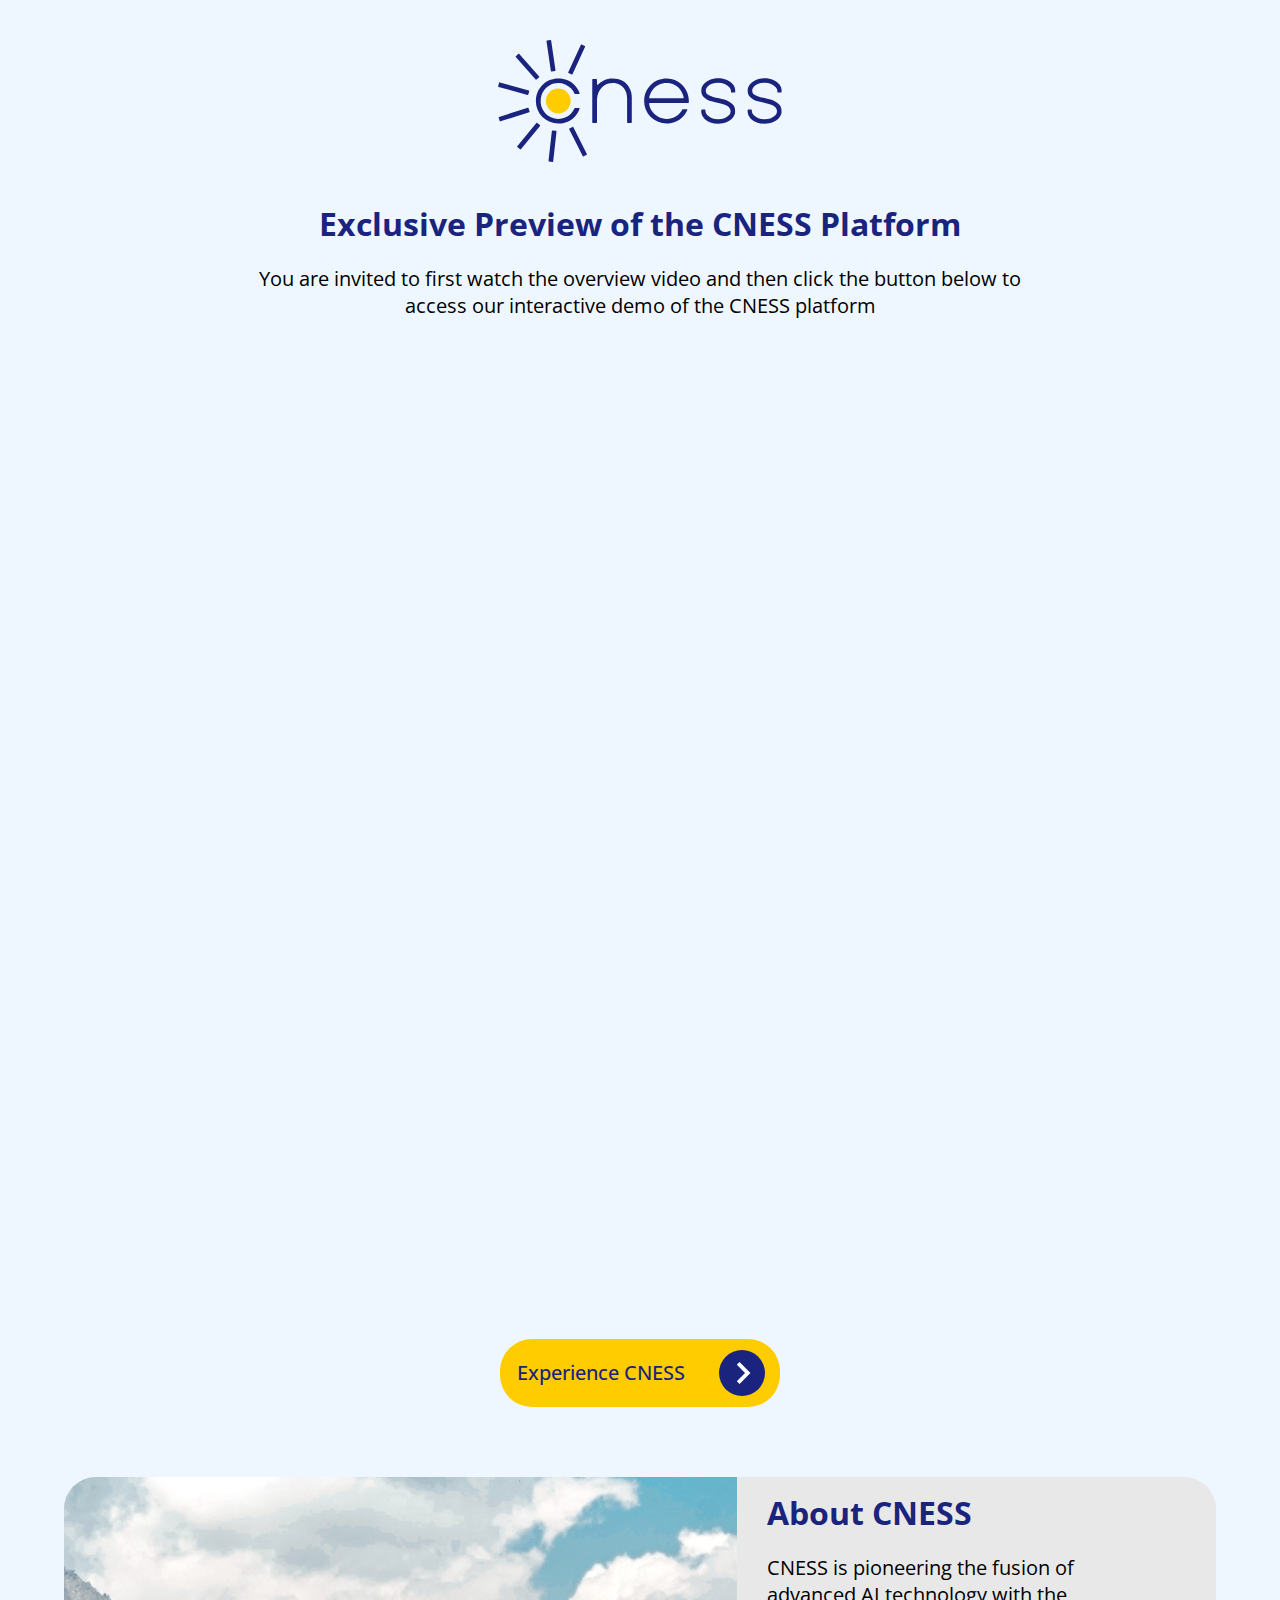
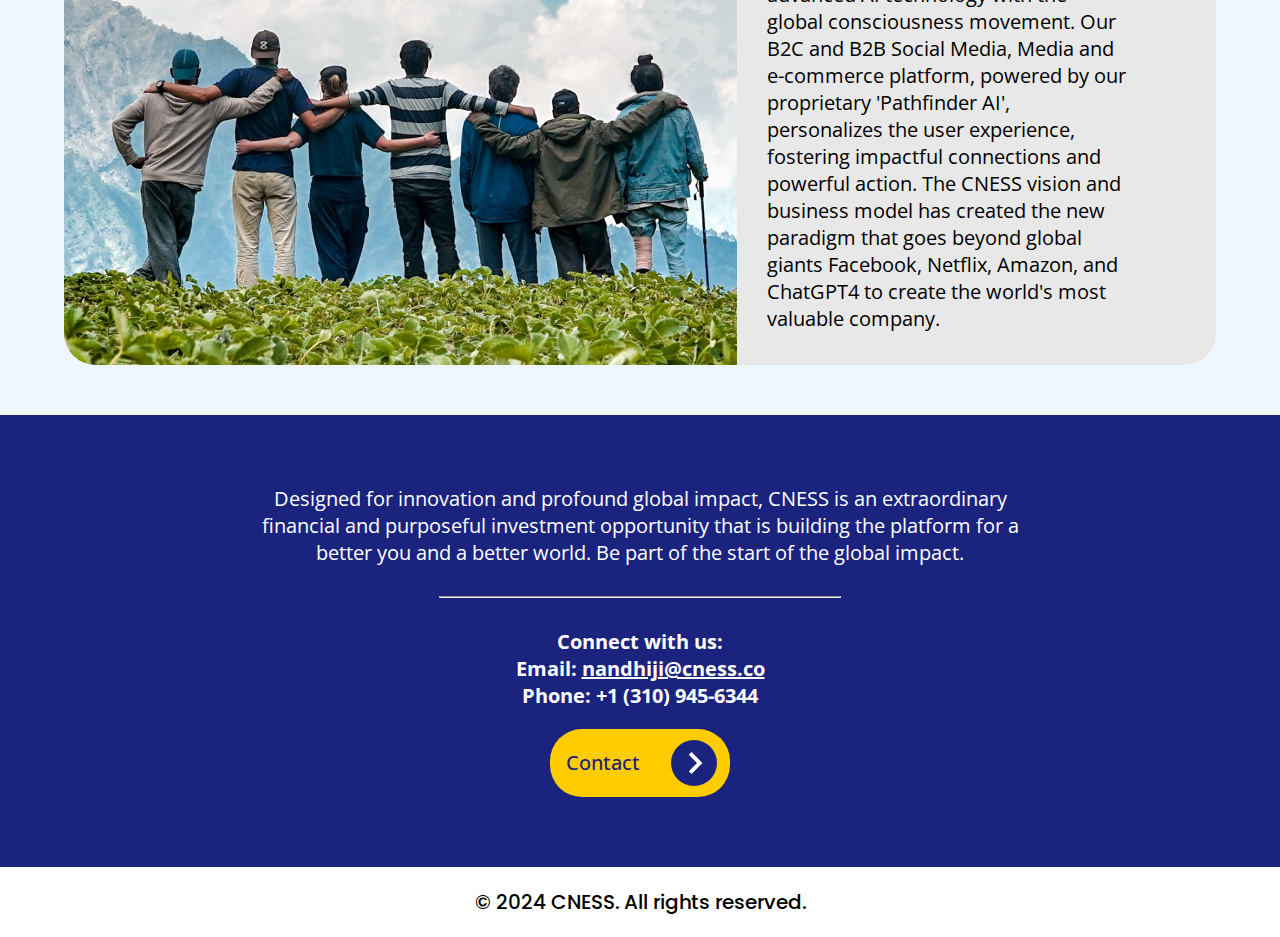
<file: index.html>
<html lang="en">
<head>
    <meta charset="UTF-8">
    <meta name="viewport" content="width=device-width, initial-scale=1.0">
    <title>CNESS</title>
</head>
<body>
    <script  src="https://code.jquery.com/jquery-3.7.1.min.js" integrity="sha256-/JqT3SQfawRcv/BIHPThkBvs0OEvtFFmqPF/lYI/Cxo=" crossorigin="anonymous"></script>
    <link rel="stylesheet" href="./theme.css">

        <header>
            <div class="logo">
                <a href="./"><img src="./assets/images/cness-svg-logo.svg" alt=""></a>
            </div>
        </header>
        <section class="home">
            <div class="heading thumb-heading">Exclusive Preview of the CNESS Platform</div>
            <div class="desc">
                <p>You are invited to first watch the overview video and then click the button below to access our interactive demo of the CNESS platform</p>
            </div>
        </section>
        <section class="youtube-embed scroll-wrapper" id="youtube-embed">
            <iframe width="560" height="315" src="https://www.youtube.com/embed/DA9TmWEisCQ?si=j2jz-xmTq5nCX1sA" title="YouTube video player" frameborder="0" allow="accelerometer; autoplay; clipboard-write; encrypted-media; gyroscope; picture-in-picture; web-share" referrerpolicy="strict-origin-when-cross-origin" allowfullscreen></iframe>
        </section>
        <div class="button-wrapper">
            <a href="./experiences-cness.html" class="button-cta">
                <span>Experience CNESS</span>
            <span>
                <svg width="46" height="46" viewBox="0 0 46 46" fill="none" xmlns="http://www.w3.org/2000/svg">
                <rect width="46" height="46" rx="23" fill="#1A237E"/>
                <path d="M20.5217 33.9384L31.4601 22.9999L20.5217 12.0615L17.8115 14.7717L26.0398 22.9999L17.8115 31.2282L20.5217 33.9384Z" fill="white"/>
                </svg>
                </span>
            </a>
        </div>
        <section class="about-section">
            <div class="left-image">
                <img src="./assets/images/about-image-v2.jpg" alt="">
            </div>
            <div class="right-content">
                <div class="heading thumb-heading">About CNESS</div>
                <div class="desc">
                    <p>CNESS is pioneering the fusion of advanced AI technology with the global consciousness movement. Our B2C and B2B Social Media, Media and e-commerce platform, powered by our proprietary 'Pathfinder AI', personalizes the user experience, fostering impactful connections and powerful action.  The CNESS vision and business model has created the new paradigm that goes beyond global giants Facebook, Netflix, Amazon, and ChatGPT4 to create the world's most valuable company.
                    </p>
                    
                </div>
            </div>
           
           </section>
           <section class="about">
            <div class="desc">
                <p>Designed for innovation and profound global impact, CNESS is an extraordinary financial and purposeful investment opportunity that is building the platform for a better you and a better world.  Be part of the start of the global impact.</p>
                <hr class="border-bottom"/>
                <div class="contact">
                    <div><b>Connect with us:</b></div>
                    <div></div><b>Email: <a class="" href="mailto:nandhiji@cness.co" target="_blank" rel="noopener">nandhiji@cness.co</a></b></div>
                    <div><b>Phone: +1 (310) 945-6344</b></div>
                </div>
                <div class="button-wrapper">
                    <a href="mailto:nandhiji@cness.co" class="button-cta">
                        <span>Contact</span>
                    <span>
                        <svg width="46" height="46" viewBox="0 0 46 46" fill="none" xmlns="http://www.w3.org/2000/svg">
                        <rect width="46" height="46" rx="23" fill="#1A237E"/>
                        <path d="M20.5217 33.9384L31.4601 22.9999L20.5217 12.0615L17.8115 14.7717L26.0398 22.9999L17.8115 31.2282L20.5217 33.9384Z" fill="white"/>
                        </svg>
                        </span>
                    </a>
                </div>
            </div>
           </section>
       <footer> 
        © 2024 CNESS. All rights reserved.
       </footer>

</body>
<script>



var $sections = $(".scroll-wrapper");
$(window).scroll(function () {
    $sections.each(function () {
        var $section = $(this);
        var sectionTop = $section.offset().top - 100;
        var sectionBottom = sectionTop + $section.outerHeight();
        var scrollPosition = $(window).scrollTop();
        var id = $section.attr("id");
        if (scrollPosition >= sectionTop && scrollPosition < sectionBottom) {
            $section.addClass("active");
        } else {
            $section.removeClass("active");
        }
    });
});
    </script>

</html>
</file>
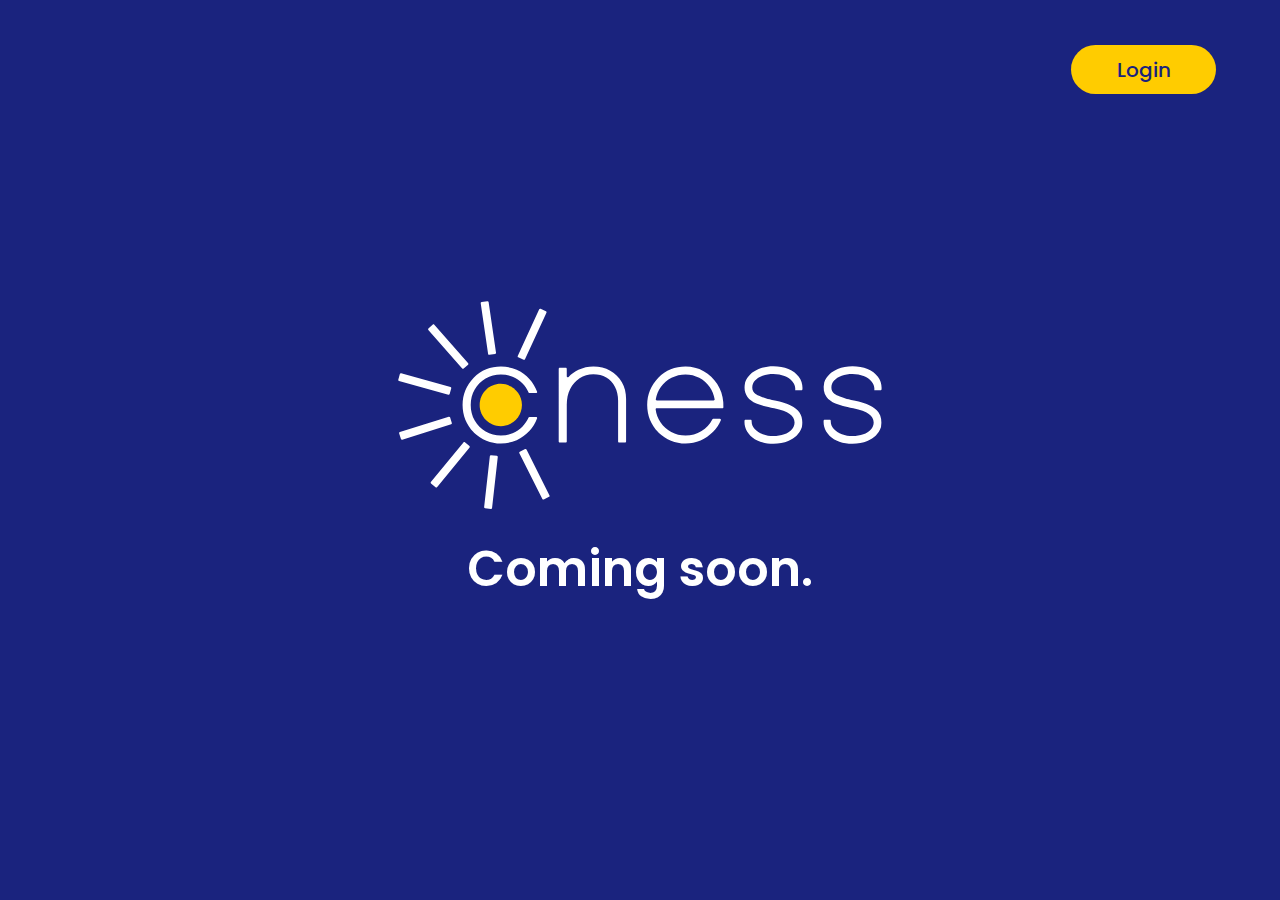
<file: coming-soon.html>
<html lang="en">
<head>
    <meta charset="UTF-8">
    <meta name="viewport" content="width=device-width, initial-scale=1.0">
    <title>CNESS - Coming Soon</title>
</head>
<body>
    <section class="home">
        <div class="coming-soon-logo">
            <a href="./"><img src="./assets/images/cness-white-svg.svg" alt=""></a>
            <div class="coming-soon-text">Coming soon.</div>
        </div>
        <div class="login-wrapper">
            <a href="./login.html" class="button-cta">Login</a>
        </div>
    </section>
</body>

<style>
    @import url('https://fonts.googleapis.com/css2?family=Poppins:wght@400;500;600;700&display=swap');
    body {
        background-color: #1A237E;
        margin: 0;
        padding: 0;
        font-family: "Poppins", sans-serif;
        overflow-x: hidden;
        height: 100vh;
    
    }
    section.home {
        display: flex;
        justify-content: center;
        align-items: center;
        height: 100vh;
        text-align: center;
        position: relative;
    }
    .coming-soon-text {
        color: #fff;
        font-size: 49px;
        line-height: 60px;
        font-weight: 600;
        padding-top: 30px;
    }
    a.button-cta {
        background: #FFCC00;
        border-radius: 32px;
        min-height: 49px;
        font-size: 20px;
        font-weight: 500;
        line-height: 30px;
        text-align: center;
        text-decoration: none;
        width: 145px;
        display: flex;
        align-items: center;
        justify-content: space-around;
        margin: 0 auto;
        color: #1A237E;
    }
    .login-wrapper {
        position: absolute;
        top: 5%;
        right: 5%;
    }
</style>
</html>
</file>
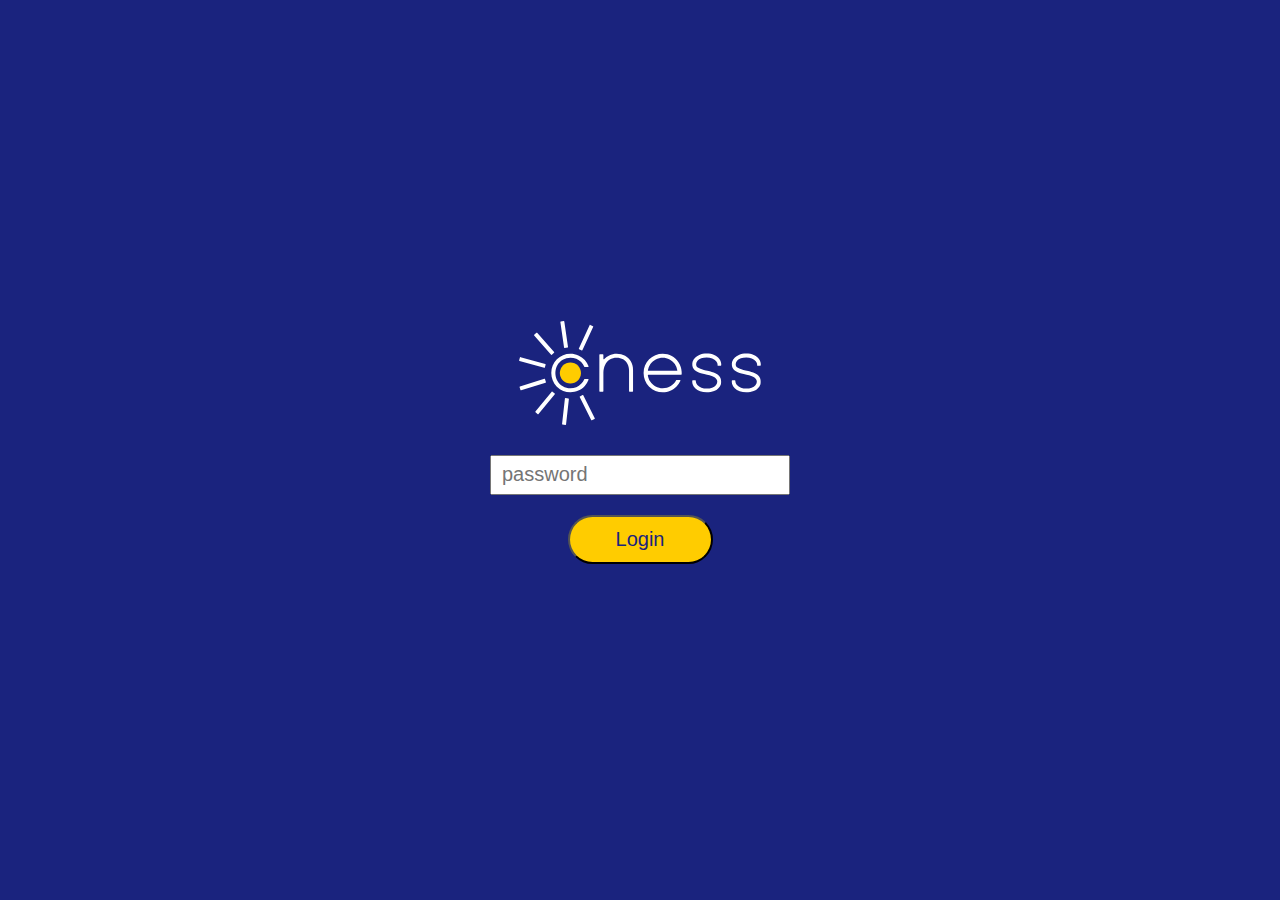
<file: login.html>
<html lang="en">
<head>
    <meta charset="UTF-8">
    <meta name="viewport" content="width=device-width, initial-scale=1.0">
    <title>CNESS - Login</title>
</head>
<body>
    <script  src="https://code.jquery.com/jquery-3.7.1.min.js" integrity="sha256-/JqT3SQfawRcv/BIHPThkBvs0OEvtFFmqPF/lYI/Cxo=" crossorigin="anonymous"></script>
    
   
    <section class="home login-section">
        <div class="coming-soon-logo">
            <div class="logo-container">
                <a href="./"><img src="./assets/images/cness-white-svg.svg" alt=""></a>
            </div>
            <form action="">
                <div><input type="password" placeholder="password" class="form-input" name="password" id="password"></div>
                <div><button type="button" class="button-cta" id="submit-btn">Login</button></div>
            </form>
        </div>
    </section>
</body>

<style>
    @import url('https://fonts.googleapis.com/css2?family=Poppins:wght@400;500;600;700&display=swap');
    body {
        background-color: #1A237E;
        margin: 0;
        padding: 0;
        font-family: "Poppins", sans-serif;
        overflow-x: hidden;
       
    
    }
    
    .logo-container {
      
        padding-bottom: 30px;
    }
    .logo-container a {
        width: 20%;
        margin: 0 auto;
    }
    .logo-container a img{
        width: 100%;
    }
    section.login-section {
        display: flex;
        justify-content: center;
        align-items: center;
        height: 100vh;
        text-align: center;
        position: relative;
    }
    section.login-section img{
        width: 50%;
    }
    .coming-soon-text {
        color: #fff;
        font-size: 49px;
        line-height: 60px;
        font-weight: 600;
        padding-top: 30px;
    }
    .button-cta {
        background: #FFCC00;
        border-radius: 32px;
        min-height: 49px;
        font-size: 20px;
        font-weight: 500;
        line-height: 30px;
        text-align: center;
        text-decoration: none;
        width: 145px;
        display: flex;
        align-items: center;
        justify-content: space-around;
        margin: 0 auto;
        color: #1A237E;
        cursor: pointer;
    }
    .login-wrapper {
        position: absolute;
        top: 5%;
        right: 5%;
    }
    input#password {
        width: 300px;
        height: 40px;
        font-size: 20px;
        padding: 10px;
        margin-bottom: 20px;
    }
</style>
<script>    
$("#submit-btn").click(function(){
    var password = $("#password").val();
    if(password!=""){
        if(password == "cness@0424"){
            // window.location.href="https://framer.com/projects/CNESS--VzJBC2pkFfa3UBO9HM5S-6sKYH";
            window.location.href="./home.html";
        }
        else {
            alert("wrong password");
        }
    }
    else {
        alert("Password is required");
    }
    
});

</script>
</html>
</file>
<file: theme.css>
@import url('https://fonts.googleapis.com/css2?family=Open+Sans:ital,wght@0,300..800;1,300..800&display=swap');
@import url('https://fonts.googleapis.com/css2?family=Poppins:wght@400;500;600;700&display=swap');

body {
    background-color: #EEF7FF;
    margin: 0;
    padding: 0;
    /* font-family: "Poppins", sans-serif; */
    font-family: "Open Sans", sans-serif;
    overflow-x: hidden;
  
}
  a{
    color: #FFF;
  }
  .sld-wrp {
    width: 95%;
    margin: 0 auto;
    display: flex;
    flex-direction: row;
    justify-content: center;
    box-sizing: border-box;
    position: relative;
  }
  .nav-section1 {
    position: absolute;
    top: 80%;
    width: 14%;
    left: 0;
    display: flex;
    justify-content: space-between;
    cursor: pointer;
  }
  .slider-for {
    /* width: 100%; */
    margin: 0 auto;
    position: relative;
    z-index: 10;
    width: 80%;
    /* height: 100vh; */
  }
  
  .slide-container {
    height: 90vh;
    overflow-y: scroll;
    background-color: #fff;
    border: 1px solid #d2d2d2;
    margin-bottom: 20px;
    box-sizing: border-box;
  }
  .slide-container img{
    box-shadow: 0px 4px 4px 0px #00000040;

  }
  .border-bottom {
    width: 50%;
    margin: 30px auto;
  }
  
  .slide-btn {
    text-align: center;
    box-sizing: border-box;
    cursor: pointer;
    max-width: 300px;
    margin-bottom: 20px;
  }
  .slide-btn  img{
      width: 100%;
  }
  
 
  .slick-slide img {
      display: block;
      width: 100%;
      object-fit: cover;
  }
  

  .slider-nav .slick-slide.slick-current.slick-active img{
    opacity: 1;
    
    }
    .slider-nav .slick-slide img{
        /* opacity: 0.5; */
    }

  body .slick-slide {
      height: auto;
  }
  section.home {
    width: 95%;
    margin: 0 auto;
    text-align: center;
    padding-bottom: 50px;
}
.heading {
    font-size: 32px;
    color: #FFF;
    font-weight: bold;
}
.thumb-heading {
    color: #1A237E;
}
.desc {
    max-width: 800px;
    margin: 0 auto;
    font-size: 20px;
    font-weight: 400;
}
.logo {
    text-align: center;
    width: 50%;
    margin: 0 auto;
    padding: 40px 0;
}
section.about {
    background: #1A237E;
    padding: 50px 0;
    text-align: center;
    color: #FFF;
}
footer {
    padding: 20px;
    font-family: Poppins;
    font-size: 20px;
    font-weight: 500;
    line-height: 30px;
    text-align: center;
    background-color: #FFF;
}
.revisit-section {
    background-color: #FFF;
    padding: 40px;
    padding-bottom: 20px;
}
.revisit-section .container {
    background: url(./assets/images/bg-banner.png) no-repeat center;
    background-size: cover;
    margin: 0 auto;
    border-radius: 24px;
    min-height: 350px;
    display: flex;
    color: #fff;
    align-items: center;
    padding: 0 50px;
}
.banner-heading {
    font-size: 43px;
    line-height: 70px;
    font-weight: 800;
}
.banner-desc {
    font-size: 24px;
    line-height: 32px;
    font-weight: 500;
}
section.youtube-embed {
    width: 100%;
    height: 100vh;
    text-align: center;
    margin-bottom: 30px;
}
iframe {
    width: 80%;
    height: 80%;
    margin: 0 auto;
    border-radius: 24px;
    transition: 0.8s ease-in-out;
}
section.youtube-embed.active iframe{
    width: 100%;
    height: 100%;
}
.button-wrapper {
    text-align: center;
    padding: 20px;
}
a.button-cta {
    background: #FFCC00;
    border-radius: 32px;
    min-height: 68px;
    font-size: 20px;
    font-weight: 500;
    line-height: 30px;
    text-align: center;
    text-decoration: none;
    max-width: 280px;
    display: flex;
    align-items: center;
    justify-content: space-around;
    margin: 0 auto;
    color: #1A237E;
}
a.button-cta  span svg{
    margin-right: -2px;
}
.about-section {
    display: grid;
    grid-template-columns: 1fr 1fr;
    align-items: center;
    background-color: #E8E8E8;
    border-radius: 32px;
    width: 90%;
    margin: 50px auto;
   
}
.about-section .left-image img {
    border-top-left-radius: 32px;
    border-bottom-left-radius: 32px;
}
.right-content {
    padding-right: 90px;
    padding-left: 30px;
}
.about a.button-cta{
    max-width: 180px;
}
section.about{
    margin-top: 50px;
}

.thumb-nail-section-wrapper {
    width: 84%;
    margin: 0 auto;
    position: relative;
}
.section-protype-preview-wrapper{
  
    padding-bottom: 100px;
    text-align: center;
    position: relative;
}
.section-title {
    font-size: 62px;
    color: #1A237E;
    padding-bottom: 30px;
}
.section-desc{
    font-size: 36px;
    padding-bottom: 50px;
}
section.prototype {
    background: #F7FBFF;
}
.thumbnail-wrapper {
    padding: 100px 0;
   
}

.nav-section .next-arrow-down{
    position: absolute;
    top: 50%;
    left: -4%;
    cursor: pointer;
}

.nav-section .prev-arrow-down{
    position: absolute;
    top: 50%;
    right: -2%;
    cursor: pointer;
}
.section-protype-preview-wrapper .nav-section .next-arrow-down{
    left: 0;
    z-index: 9;
}
.section-protype-preview-wrapper .nav-section .prev-arrow-down{
    right: 0;
    z-index: 9;
}
.section-protype-preview-wrapper:before{
    content: url(./assets/images/right-circle.svg);
    position: absolute;
    top: 14%;
    left: -14%;
    display: none;
}

.section-protype-preview-wrapper:after{
    content: url(./assets/images/left-circle.svg);
    position: absolute;
    bottom: 10%;
    right: -10%;
    display: none;
}
</file>
